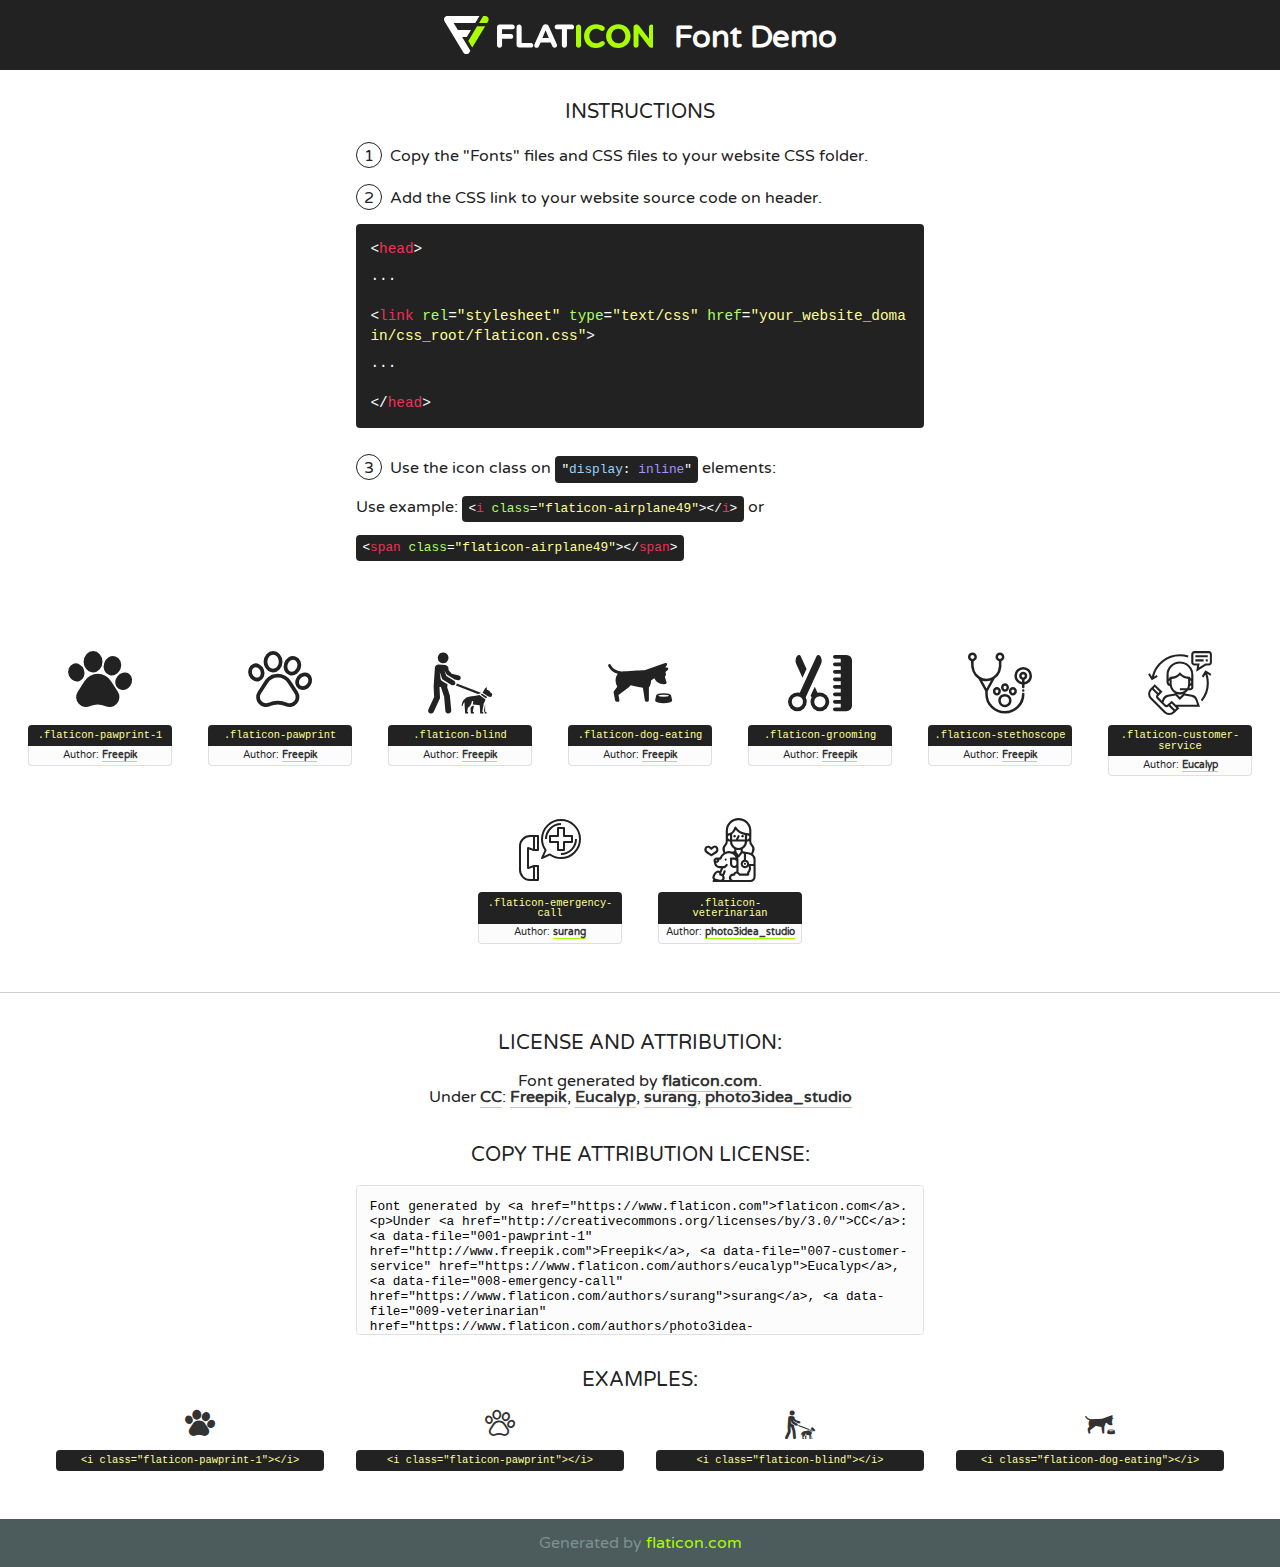
<file: app/static/fonts/flaticon/font/flaticon.html>
<!DOCTYPE html>
<!--
  Flaticon icon font: Flaticon
  Creation date: 06/04/2020 04:44
-->
<html>
<!DOCTYPE html>
<html>

<head>
    <title>Flaticon WebFont</title>
    <link href="http://fonts.googleapis.com/css?family=Varela+Round" rel="stylesheet" type="text/css" />
    <link rel="stylesheet" type="text/css" href="flaticon.css">
    <meta charset="UTF-8">
    <style>
    html, body, div, span, applet, object, iframe,
    h1, h2, h3, h4, h5, h6, p, blockquote, pre,
    a, abbr, acronym, address, big, cite, code,
    del, dfn, em, img, ins, kbd, q, s, samp,
    small, strike, strong, sub, sup, tt, var,
    b, u, i, center,
    dl, dt, dd, ol, ul, li,
    fieldset, form, label, legend,
    table, caption, tbody, tfoot, thead, tr, th, td,
    article, aside, canvas, details, embed, 
    figure, figcaption, footer, header, hgroup, 
    menu, nav, output, ruby, section, summary,
    time, mark, audio, video {
        margin: 0;
        padding: 0;
        border: 0;
        font-size: 100%;
        font: inherit;
        vertical-align: baseline;
    }
    /* HTML5 display-role reset for older browsers */
    article, aside, details, figcaption, figure, 
    footer, header, hgroup, menu, nav, section {
        display: block;
    }
    body {
        line-height: 1;
    }
    ol, ul {
        list-style: none;
    }
    blockquote, q {
        quotes: none;
    }
    blockquote:before, blockquote:after,
    q:before, q:after {
        content: '';
        content: none;
    }
    table {
        border-collapse: collapse;
        border-spacing: 0;
    }
    body {
        font-family: 'Varela Round', Helvetica, Arial, sans-serif;
        font-size: 16px;
        color: #222;
    }
    a {
        color: #333;
        border-bottom: 1px solid #a9fd00;
        font-weight: bold;
        text-decoration: none;
    }
    * {
        -moz-box-sizing: border-box;
        -webkit-box-sizing: border-box;
        box-sizing: border-box;
        margin: 0;
        padding: 0;
    }
    [class^="flaticon-"]:before, [class*=" flaticon-"]:before, [class^="flaticon-"]:after, [class*=" flaticon-"]:after {
        font-family: Flaticon;
        font-size: 30px;
        font-style: normal;
        margin-left: 20px;
        color: #333;
    }
    .wrapper {
        max-width: 600px;
        margin: auto;
        padding: 0 1em;
    }
    .title {
        font-size: 1.25em;
        text-align: center;
        margin-bottom: 1em;
        text-transform: uppercase;
    }
    header {
        text-align: center;
        background-color: #222;
        color: #fff;
        padding: 1em;
    }
    header .logo {
        width: 210px;
        height: 38px;
        display: inline-block;
        vertical-align: middle;
        margin-right: 1em;
        border: none;
    }
    header strong {
        font-size: 1.95em;
        font-weight: bold;
        vertical-align: middle;
        margin-top: 5px;
        display: inline-block;
    }
    .demo {
        margin: 2em auto;
        line-height: 1.25em;
    }
    .demo ul li {
        margin-bottom: 1em;
    }
    .demo ul li .num {
        color: #222;
        border-radius: 20px;
        display: inline-block;
        width: 26px;
        padding: 3px;
        height: 26px;
        text-align: center;
        margin-right: 0.5em;
        border: 1px solid #222;
    }
    .demo ul li code {
        background-color: #222;
        border-radius: 4px;
        padding: 0.25em 0.5em;
        display: inline-block;
        color: #fff;
        font-family: Consolas,Monaco,Lucida Console,Liberation Mono,DejaVu Sans Mono,Bitstream Vera Sans Mono,Courier New, monospace;
        font-weight: lighter;
        margin-top: 1em;
        font-size: 0.8em;
        word-break: break-all;
    }
    .demo ul li code.big {
        padding: 1em;
        font-size: 0.9em;
    }
    .demo ul li code .red {
        color: #EF3159;
    }
    .demo ul li code .green {
        color: #ACFF65;
    }
    .demo ul li code .yellow {
        color: #FFFF99;
    }
    .demo ul li code .blue {
        color: #99D3FF;
    }
    .demo ul li code .purple {
        color: #A295FF;
    }
    .demo ul li code .dots {
        margin-top: 0.5em;
        display: block;
    }
    #glyphs {
        border-bottom: 1px solid #ccc;
        padding: 2em 0;
        text-align: center;
    }
    .glyph {
        display: inline-block;
        width: 9em;
        margin: 1em;
        text-align: center;
        vertical-align: top;
        background: #FFF;
    }
    .glyph .glyph-icon {
        padding: 10px;
        display: block;
        font-family:"Flaticon";
        font-size: 64px;
        line-height: 1;
    }
    .glyph .glyph-icon:before {
        font-size: 64px;
        color: #222;
        margin-left: 0;
    }
    .class-name {
        font-size: 0.65em;
        background-color: #222;
        color: #fff;
        border-radius: 4px 4px 0 0;
        padding: 0.5em;
        color: #FFFF99;
        font-family: Consolas,Monaco,Lucida Console,Liberation Mono,DejaVu Sans Mono,Bitstream Vera Sans Mono,Courier New, monospace;
    }
    .author-name {
        font-size: 0.6em;
        background-color: #fcfcfd;
        border: 1px solid #DEDEE4;
        border-top: 0;
        border-radius: 0 0 4px 4px;
        padding: 0.5em;
    }
    .class-name:last-child {
        font-size: 10px;
        color:#888;
    }
    .class-name:last-child a {
        font-size: 10px;
        color:#555;
    }
    .class-name:last-child a:hover {
        color:#a9fd00;
    }
    .glyph > input {
        display: block;
        width: 100px;
        margin: 5px auto;
        text-align: center;
        font-size: 12px;
        cursor: text;
    }
    .glyph > input.icon-input {
        font-family:"Flaticon";
        font-size: 16px;
        margin-bottom: 10px;
    }
    .attribution .title {
        margin-top: 2em;
    }
    .attribution textarea {
        background-color: #fcfcfd;
        padding: 1em;
        border: none;
        box-shadow: none;
        border: 1px solid #DEDEE4;
        border-radius: 4px;
        resize: none;
        width: 100%;
        height: 150px;
        font-size: 0.8em;
        font-family: Consolas,Monaco,Lucida Console,Liberation Mono,DejaVu Sans Mono,Bitstream Vera Sans Mono,Courier New, monospace;
        -webkit-appearance: none;
    }
    .iconsuse {
        margin: 2em auto;
        text-align: center;
        max-width: 1200px;
    }
    .iconsuse:after {
        content: '';
        display: table;
        clear: both;
    }
    .iconsuse .image {
        float: left;
        width: 25%;
        padding: 0 1em;
    }
    .iconsuse .image p {
        margin-bottom: 1em;
    }
    .iconsuse .image span {
        display: block;
        font-size: 0.65em;
        background-color: #222;
        color: #fff;
        border-radius: 4px;
        padding: 0.5em;
        color: #FFFF99;
        margin-top: 1em;
        font-family: Consolas,Monaco,Lucida Console,Liberation Mono,DejaVu Sans Mono,Bitstream Vera Sans Mono,Courier New, monospace;
    }
    #footer {
        text-align: center;
        background-color: #4C5B5C;
        color: #7c9192;
        padding: 1em;
    }
    #footer a {
        border: none;
        color: #a9fd00;
        font-weight: normal;
    }
    @media (max-width: 960px) {
        .iconsuse .image {
            width: 50%;
        }
    }
    @media (max-width: 560px) {
        .iconsuse .image {
            width: 100%;
        }
    }
    </style>
</head>

<body class="characters-off">

    <header>
        <a href="https://www.flaticon.com" target="_blank" class="logo">
            <svg version="1.1" xmlns="http://www.w3.org/2000/svg" xmlns:xlink="http://www.w3.org/1999/xlink" xmlns:a="http://ns.adobe.com/AdobeSVGViewerExtensions/3.0/" viewBox="0 0 560.875 102.036" enable-background="new 0 0 560.875 102.036" xml:space="preserve">
                <defs>
                </defs>
                <g>
                    <g class="letters">
                        <path fill="#ffffff" d="M141.596,29.675c0-3.777,2.985-6.767,6.764-6.767h34.438c3.426,0,6.15,2.728,6.15,6.15
                        c0,3.43-2.724,6.149-6.15,6.149h-27.674v13.091h23.719c3.429,0,6.151,2.724,6.151,6.15c0,3.43-2.723,6.149-6.151,6.149h-23.719
                        v17.574c0,3.773-2.986,6.761-6.764,6.761c-3.779,0-6.764-2.989-6.764-6.761V29.675z"></path>
                        <path fill="#ffffff" d="M193.844,29.149c0-3.781,2.985-6.767,6.764-6.767c3.776,0,6.763,2.985,6.763,6.767v42.957h25.039
                        c3.426,0,6.149,2.726,6.149,6.153c0,3.425-2.723,6.15-6.149,6.15h-31.802c-3.779,0-6.764-2.986-6.764-6.768V29.149z"></path>
                        <path fill="#ffffff" d="M241.891,75.71l21.438-48.407c1.492-3.341,4.215-5.357,7.906-5.357h0.792
                        c3.686,0,6.323,2.017,7.815,5.357l21.439,48.407c0.436,0.967,0.701,1.845,0.701,2.723c0,3.602-2.809,6.501-6.414,6.501
                        c-3.161,0-5.269-1.845-6.499-4.655l-4.132-9.661h-27.059l-4.301,10.102c-1.144,2.631-3.426,4.214-6.237,4.214
                        c-3.517,0-6.24-2.81-6.24-6.325C241.1,77.64,241.451,76.677,241.891,75.71z M279.932,58.666l-8.521-20.297l-8.526,20.297H279.932
                        z"></path>
                        <path fill="#ffffff" d="M314.864,35.387H301.86c-3.429,0-6.239-2.813-6.239-6.238c0-3.429,2.811-6.24,6.239-6.24h39.533
                        c3.426,0,6.237,2.811,6.237,6.24c0,3.425-2.811,6.238-6.237,6.238h-13.001v42.785c0,3.773-2.99,6.761-6.764,6.761
                        c-3.779,0-6.764-2.989-6.764-6.761V35.387z"></path>
                        <path fill="#A9FD00" d="M352.615,29.149c0-3.781,2.985-6.767,6.767-6.767c3.774,0,6.761,2.985,6.761,6.767v49.024
                        c0,3.773-2.987,6.761-6.761,6.761c-3.781,0-6.767-2.989-6.767-6.761V29.149z"></path>
                        <path fill="#A9FD00" d="M374.132,53.836v-0.179c0-17.481,13.178-31.801,32.065-31.801c9.22,0,15.459,2.458,20.557,6.238
                        c1.402,1.054,2.637,2.985,2.637,5.357c0,3.692-2.985,6.59-6.681,6.59c-1.845,0-3.071-0.702-4.044-1.319
                        c-3.776-2.813-7.729-4.393-12.562-4.393c-10.364,0-17.831,8.611-17.831,19.154v0.173c0,10.542,7.291,19.329,17.831,19.329
                        c5.715,0,9.492-1.756,13.359-4.834c1.049-0.874,2.458-1.491,4.039-1.491c3.429,0,6.325,2.813,6.325,6.236
                        c0,2.106-1.056,3.78-2.282,4.834c-5.539,4.834-12.036,7.733-21.878,7.733C387.572,85.464,374.132,71.493,374.132,53.836z"></path>
                        <path fill="#A9FD00" d="M433.009,53.836v-0.179c0-17.481,13.79-31.801,32.766-31.801c18.981,0,32.592,14.143,32.592,31.628v0.173
                        c0,17.483-13.785,31.807-32.769,31.807C446.625,85.464,433.009,71.32,433.009,53.836z M484.224,53.836v-0.179
                        c0-10.539-7.725-19.326-18.626-19.326c-10.893,0-18.449,8.611-18.449,19.154v0.173c0,10.542,7.73,19.329,18.626,19.329
                        C476.676,72.986,484.224,64.378,484.224,53.836z"></path>
                        <path fill="#A9FD00" d="M506.233,29.321c0-3.774,2.99-6.763,6.767-6.763h1.401c3.252,0,5.183,1.583,7.029,3.953l26.093,34.265
                        V29.059c0-3.692,2.99-6.677,6.681-6.677c3.683,0,6.671,2.985,6.671,6.677v48.934c0,3.78-2.987,6.765-6.764,6.765h-0.436
                        c-3.257,0-5.188-1.581-7.034-3.953l-27.056-35.492v32.944c0,3.687-2.985,6.676-6.678,6.676c-3.683,0-6.673-2.989-6.673-6.676
                        V29.321z"></path>
                    </g>
                    <g class="insignia">
                        <path fill="#ffffff" d="M48.372,56.137h12.517l11.156-18.537H37.186L25.688,18.539h57.825L94.668,0H9.271
                        C5.925,0,2.842,1.801,1.198,4.716c-1.644,2.907-1.593,6.482,0.134,9.343l50.38,83.501c1.678,2.781,4.689,4.476,7.938,4.476
                        c3.246,0,6.257-1.695,7.935-4.476l2.898-4.804L48.372,56.137z"></path>
                        <g class="i">
                            <path fill="#A9FD00" d="M93.575,18.539h0.031v0.004l21.652,0.004l2.705-4.488c1.727-2.861,1.778-6.436,0.133-9.343
                            C116.454,1.801,113.371,0,110.026,0h-5.294L93.575,18.539z"></path>
                            <polygon fill="#A9FD00" points="88.291,27.356 64.725,66.486 75.519,84.404 109.942,27.356"></polygon>
                        </g>
                    </g>
                </g>
            </svg>
        </a>
        <strong>Font Demo</strong>
    </header>


    <section class="demo wrapper">

        <p class="title">Instructions</p>

        <ul>
            <li>
                <span class="num">1</span>Copy the "Fonts" files and CSS files to your website CSS folder.
            </li>
            <li>
                <span class="num">2</span>Add the CSS link to your website source code on header.
                <code class="big">
                    &lt;<span class="red">head</span>&gt;
                    <br/><span class="dots">...</span>
                    <br/>&lt;<span class="red">link</span> <span class="green">rel</span>=<span class="yellow">"stylesheet"</span> <span class="green">type</span>=<span class="yellow">"text/css"</span> <span class="green">href</span>=<span class="yellow">"your_website_domain/css_root/flaticon.css"</span>&gt;
                    <br/><span class="dots">...</span>
                    <br/>&lt;/<span class="red">head</span>&gt;
                </code>
            </li>

            <li>
                <p>
                    <span class="num">3</span>Use the icon class on <code>"<span class="blue">display</span>:<span class="purple"> inline</span>"</code> elements:
                    <br />
                    Use example: <code>&lt;<span class="red">i</span> <span class="green">class</span>=<span class="yellow">&quot;flaticon-airplane49&quot;</span>&gt;&lt;/<span class="red">i</span>&gt;</code> or <code>&lt;<span class="red">span</span> <span class="green">class</span>=<span class="yellow">&quot;flaticon-airplane49&quot;</span>&gt;&lt;/<span class="red">span</span>&gt;</code>
            </li>
        </ul>

    </section>




   <section id="glyphs">          
    
      
        <div class="glyph"><div class="glyph-icon flaticon-pawprint-1"></div>
            <div class="class-name">.flaticon-pawprint-1</div>
            <div class="author-name">Author: <a data-file="001-pawprint-1" href="http://www.freepik.com">Freepik</a> </div> 
        </div>        
        
        <div class="glyph"><div class="glyph-icon flaticon-pawprint"></div>
            <div class="class-name">.flaticon-pawprint</div>
            <div class="author-name">Author: <a data-file="002-pawprint" href="http://www.freepik.com">Freepik</a> </div> 
        </div>        
        
        <div class="glyph"><div class="glyph-icon flaticon-blind"></div>
            <div class="class-name">.flaticon-blind</div>
            <div class="author-name">Author: <a data-file="003-blind" href="http://www.freepik.com">Freepik</a> </div> 
        </div>        
        
        <div class="glyph"><div class="glyph-icon flaticon-dog-eating"></div>
            <div class="class-name">.flaticon-dog-eating</div>
            <div class="author-name">Author: <a data-file="004-dog-eating" href="http://www.freepik.com">Freepik</a> </div> 
        </div>        
        
        <div class="glyph"><div class="glyph-icon flaticon-grooming"></div>
            <div class="class-name">.flaticon-grooming</div>
            <div class="author-name">Author: <a data-file="005-grooming" href="http://www.freepik.com">Freepik</a> </div> 
        </div>        
        
        <div class="glyph"><div class="glyph-icon flaticon-stethoscope"></div>
            <div class="class-name">.flaticon-stethoscope</div>
            <div class="author-name">Author: <a data-file="006-stethoscope" href="http://www.freepik.com">Freepik</a> </div> 
        </div>        
        
        <div class="glyph"><div class="glyph-icon flaticon-customer-service"></div>
            <div class="class-name">.flaticon-customer-service</div>
            <div class="author-name">Author: <a data-file="007-customer-service" href="https://www.flaticon.com/authors/eucalyp">Eucalyp</a> </div> 
        </div>        
        
        <div class="glyph"><div class="glyph-icon flaticon-emergency-call"></div>
            <div class="class-name">.flaticon-emergency-call</div>
            <div class="author-name">Author: <a data-file="008-emergency-call" href="https://www.flaticon.com/authors/surang">surang</a> </div> 
        </div>        
        
        <div class="glyph"><div class="glyph-icon flaticon-veterinarian"></div>
            <div class="class-name">.flaticon-veterinarian</div>
            <div class="author-name">Author: <a data-file="009-veterinarian" href="https://www.flaticon.com/authors/photo3idea-studio">photo3idea_studio</a> </div> 
        </div>        
        

    </section>



    <section class="attribution wrapper"   style="text-align:center;">

      <div class="title">License and attribution:</div><div class="attrDiv">Font generated by <a href="https://www.flaticon.com">flaticon.com</a>. <div><p>Under <a href="http://creativecommons.org/licenses/by/3.0/">CC</a>: <a data-file="001-pawprint-1" href="http://www.freepik.com">Freepik</a>, <a data-file="007-customer-service" href="https://www.flaticon.com/authors/eucalyp">Eucalyp</a>, <a data-file="008-emergency-call" href="https://www.flaticon.com/authors/surang">surang</a>, <a data-file="009-veterinarian" href="https://www.flaticon.com/authors/photo3idea-studio">photo3idea_studio</a></p>  </div>
      </div>
      <div class="title">Copy the Attribution License:</div>

    <textarea onclick="this.focus();this.select();">Font generated by &lt;a href=&quot;https://www.flaticon.com&quot;&gt;flaticon.com&lt;/a&gt;. <p>Under <a href="http://creativecommons.org/licenses/by/3.0/">CC</a>: <a data-file="001-pawprint-1" href="http://www.freepik.com">Freepik</a>, <a data-file="007-customer-service" href="https://www.flaticon.com/authors/eucalyp">Eucalyp</a>, <a data-file="008-emergency-call" href="https://www.flaticon.com/authors/surang">surang</a>, <a data-file="009-veterinarian" href="https://www.flaticon.com/authors/photo3idea-studio">photo3idea_studio</a></p>  
     </textarea>

    </section>

    <section class="iconsuse">

          <div class="title">Examples:</div>            
             
            <div class="image">
                <p>
                    <i class="glyph-icon flaticon-pawprint-1"></i> 
                    <span>&lt;i class=&quot;flaticon-pawprint-1&quot;&gt;&lt;/i&gt;</span>
                </p>
            </div>
            
            <div class="image">
                <p>
                    <i class="glyph-icon flaticon-pawprint"></i> 
                    <span>&lt;i class=&quot;flaticon-pawprint&quot;&gt;&lt;/i&gt;</span>
                </p>
            </div>
            
            <div class="image">
                <p>
                    <i class="glyph-icon flaticon-blind"></i> 
                    <span>&lt;i class=&quot;flaticon-blind&quot;&gt;&lt;/i&gt;</span>
                </p>
            </div>
            
            <div class="image">
                <p>
                    <i class="glyph-icon flaticon-dog-eating"></i> 
                    <span>&lt;i class=&quot;flaticon-dog-eating&quot;&gt;&lt;/i&gt;</span>
                </p>
            </div>
                       
        </div>
                            
    </section>

<div id="footer">
    <div>Generated by <a href="https://www.flaticon.com">flaticon.com</a>
    </div>
</div>



</body>
</html>
</file>
<file: app/static/fonts/flaticon/font/flaticon.css>
/*
  	Flaticon icon font: Flaticon
  	Creation date: 06/04/2020 04:44
  	*/

@font-face {
  font-family: "Flaticon";
  src: url("./Flaticon.eot");
  src: url("./Flaticon.eot?#iefix") format("embedded-opentype"),
       url("./Flaticon.woff2") format("woff2"),
       url("./Flaticon.woff") format("woff"),
       url("./Flaticon.ttf") format("truetype"),
       url("./Flaticon.svg#Flaticon") format("svg");
  font-weight: normal;
  font-style: normal;
}

@media screen and (-webkit-min-device-pixel-ratio:0) {
  @font-face {
    font-family: "Flaticon";
    src: url("./Flaticon.svg#Flaticon") format("svg");
  }
}

[class^="flaticon-"]:before, [class*=" flaticon-"]:before,
[class^="flaticon-"]:after, [class*=" flaticon-"]:after {   
  font-family: Flaticon;
        font-size: 20px;
font-style: normal;
margin-left: 20px;
}

.flaticon-pawprint-1:before { content: "\f100"; }
.flaticon-pawprint:before { content: "\f101"; }
.flaticon-blind:before { content: "\f102"; }
.flaticon-dog-eating:before { content: "\f103"; }
.flaticon-grooming:before { content: "\f104"; }
.flaticon-stethoscope:before { content: "\f105"; }
.flaticon-customer-service:before { content: "\f106"; }
.flaticon-emergency-call:before { content: "\f107"; }
.flaticon-veterinarian:before { content: "\f108"; }
</file>
